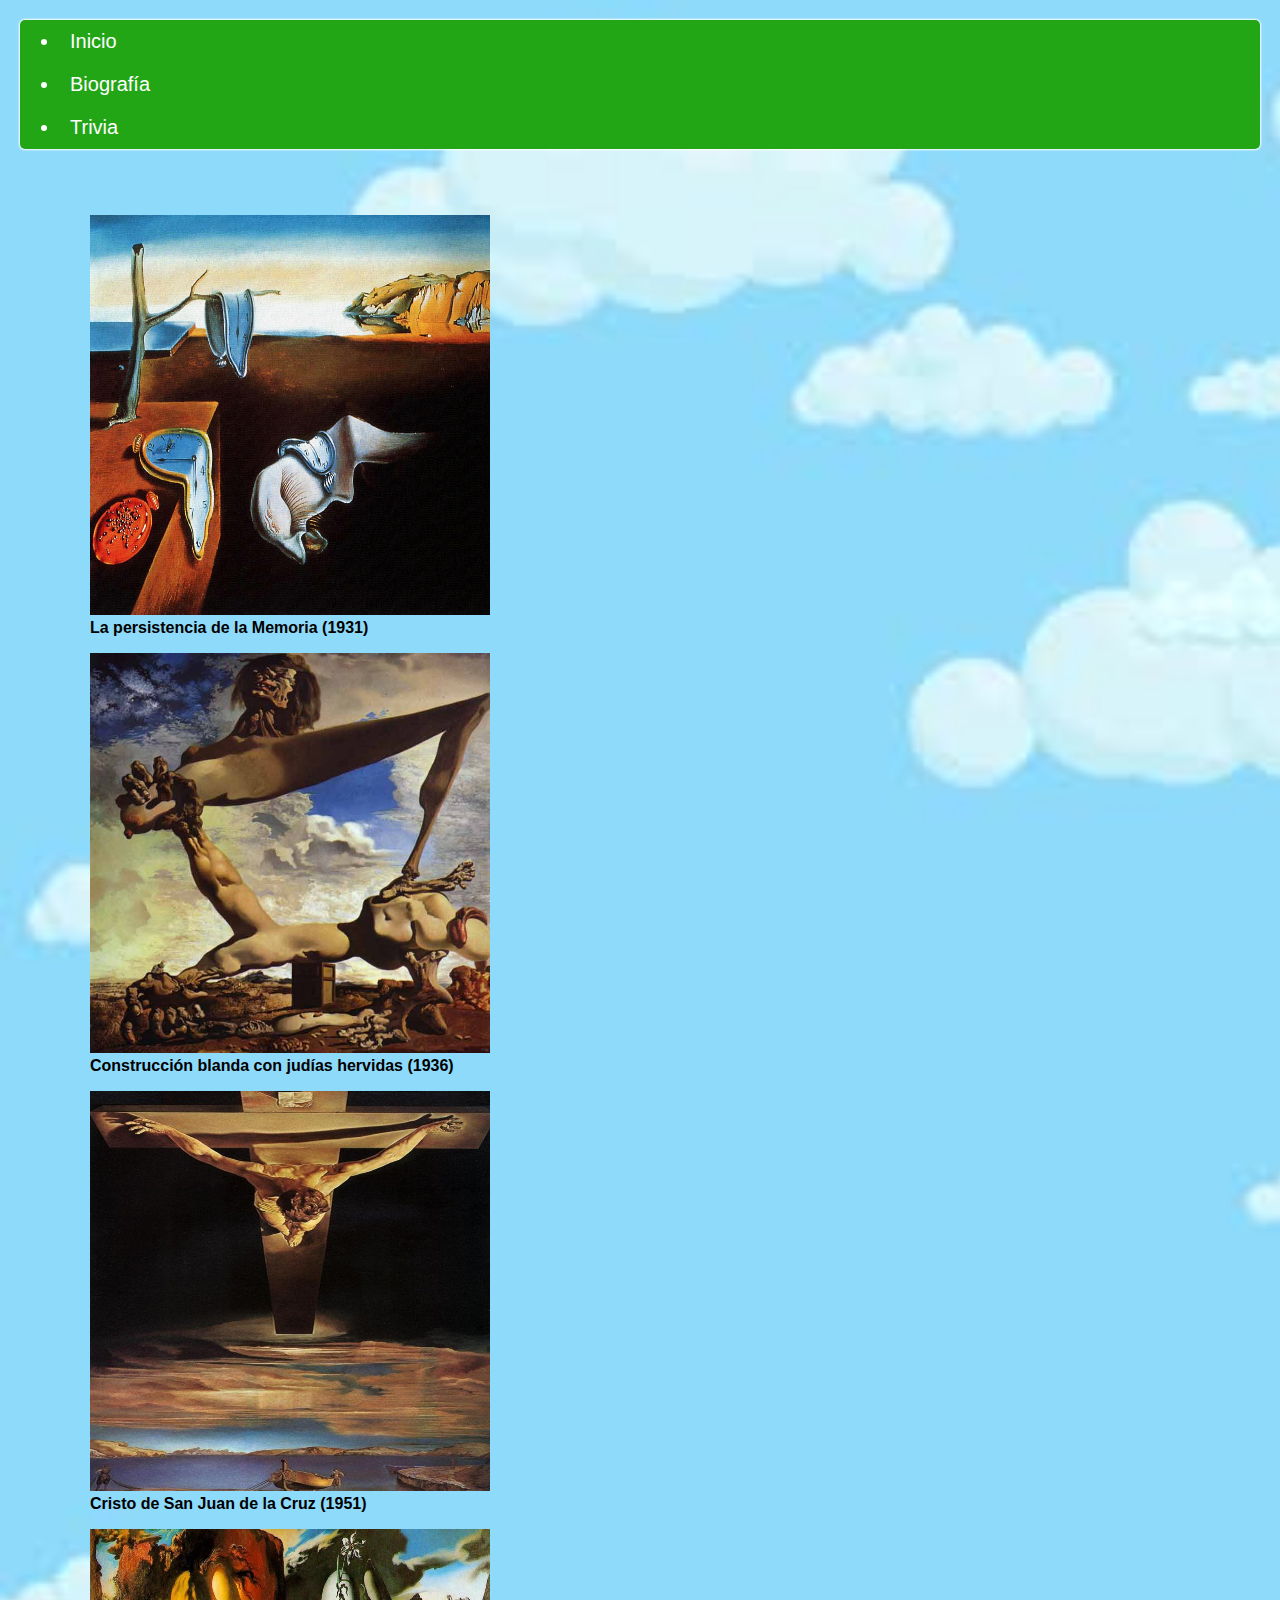
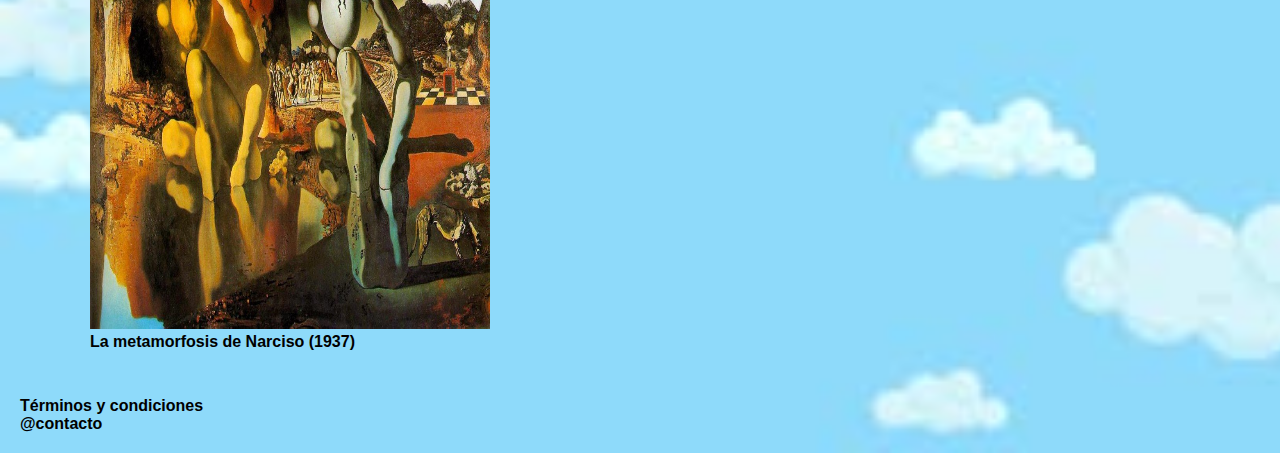
<file: index.html>
<!DOCTYPE html>
<html lang="es">
<head>
    <meta charset="UTF-8">
    <meta name="viewport" content="width=device-width, initial-scale=1.0">
    <!-- estilos -->
    <link rel="icon" type="image/png" href="imagenes/icon.png">
    <link rel="stylesheet" 
          href="https://cdn.jsdelivr.net/npm/bootstrap@4.5.3/dist/css/bootstrap.min.css" 
          integrity="sha384-TX8t27EcRE3e/ihU7zmQxVncDAy5uIKz4rEkgIXeMed4M0jlfIDPvg6uqKI2xXr2" 
          crossorigin="anonymous"
    >
    <link rel="stylesheet" href="estilos/animation.css" type="text/css">
    <link rel="stylesheet" href="estilos/base.css" type=text/css>




    <title>Salvador Dalí - Oficial Site</title>
</head>
<body>
    
    <!-- inicia menu horizontal -->

    <nav class="fadeIn">
        <ul class="nav">
            <li>
                <a href="index.html">Inicio</a>
            </li>
            <li>
                <a href="biografia.html">Biografía</a>
            </li>
            <li>
                <a href="trivia.html">Trivia</a>
            </li>
        </ul>
    </nav>
    <!-- fin menu horizontal -->

    <!-- inicio pinturas -->
    <Section class="container">

        <div class="row main">   
            <div>
                <div class="cards col-md-6">
                    <figure>
                        <img src="imagenes/La-persistencia-de-la-memoria.jpg">
                        <figcaption>La persistencia de la Memoria (1931)</figcaption>
                    </figure>

                </div>
                <div class="cards col-md-6">
                    <figure>
                        <img src="imagenes/Construccion-blanda-con-Judias-hervidas.jpg">
                        <figcaption>Construcción blanda con judías hervidas (1936)</figcaption>
                    </figure>

                </div>                           
            </div>
            <div>
                <div class="cards  col-md-6">
                    <figure>
                        <img src="imagenes/jesucristo.jpg">
                        <figcaption>Cristo de San Juan de la Cruz (1951)</figcaption>
                    </figure>
                </div>
                <div class="cards col-md-6">
                    <figure>
                        <img src="imagenes/Metamorfosis-de-Narciso.jpg">
                        <figcaption>La metamorfosis de Narciso (1937)</figcaption>
                    </figure>
                </div>    
            </div>
        </div>
    </Section>
        <!-- fin pinturas -->
      
    <!-- inicia footer     -->
<footer>
    <div class="row justify-content-between">
        <div>Términos y condiciones</div>
        <div><a href="mailto:#">@contacto</a></div>
    </div>
</footer>
    <!-- fin footer     -->
</body>
</html>
</file>
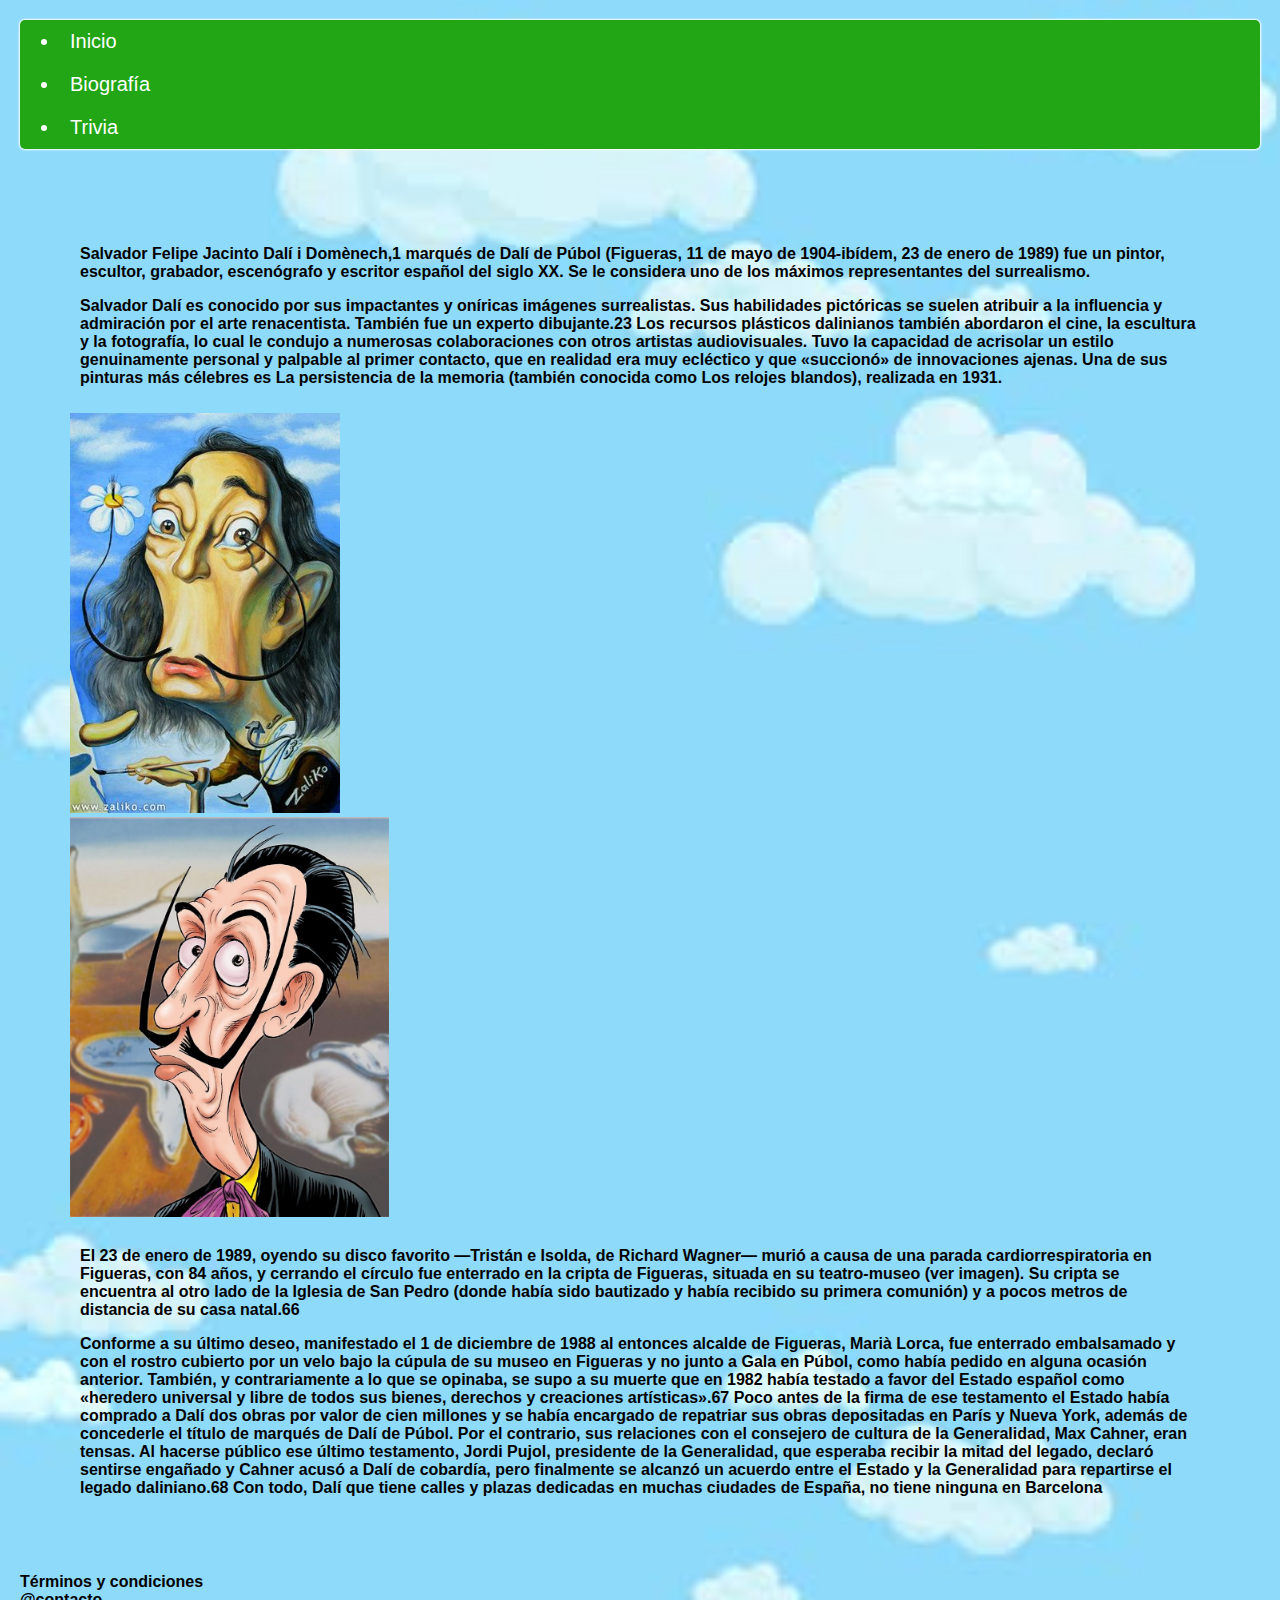
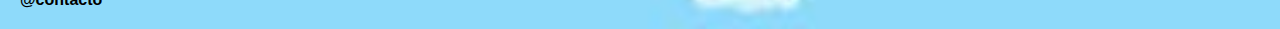
<file: biografia.html>
<!DOCTYPE html>
<html lang="es">
<head>
    <meta charset="UTF-8">
    <meta name="viewport" content="width=device-width, initial-scale=1.0">
    <!-- estilos -->
    <link rel="icon" type="image/png" href="imagenes/icon.png">
    <link rel="stylesheet" 
          href="https://cdn.jsdelivr.net/npm/bootstrap@4.5.3/dist/css/bootstrap.min.css" 
          integrity="sha384-TX8t27EcRE3e/ihU7zmQxVncDAy5uIKz4rEkgIXeMed4M0jlfIDPvg6uqKI2xXr2" 
          crossorigin="anonymous"
    >
    <link rel="stylesheet" href="estilos/animation.css" type="text/css">
    <link rel="stylesheet" href="estilos/base.css" type=text/css>




    <title>Salvador Dalí - Oficial Site</title>
</head>
<body>
    
    <!-- inicia menu horizontal -->

    <nav class="fadeIn">
        <ul class="nav">
            <li>
                <a href="index.html">Inicio</a>
            </li>
            <li>
                <a href="biografia.html">Biografía</a>
            </li>
            <li>
                <a href="trivia.html">Trivia</a>
            </li>
        </ul>
    </nav>
    <!-- fin menu horizontal -->

    <!-- inicio pinturas -->
    <Section class="container">
        <div class="biografia">
            <div class="row justify-content-end col-md-12 mt-5">
                <div class="texto col-md-8">
                    <p>Salvador Felipe Jacinto Dalí i Domènech,1​ marqués de Dalí de Púbol (Figueras, 11 de mayo de 1904-ibídem, 23 de enero de 1989) 
                    fue un pintor, escultor, grabador, escenógrafo y escritor español del siglo XX. 
                    Se le considera uno de los máximos representantes del surrealismo.
                    </p>    
                    <p>
                        Salvador Dalí es conocido por sus impactantes y oníricas imágenes surrealistas. Sus habilidades pictóricas se suelen atribuir a la influencia y admiración por el arte renacentista. 
                        También fue un experto dibujante.2​3​ Los recursos plásticos dalinianos también abordaron el cine, la escultura y la fotografía, lo cual le condujo a 
                        numerosas colaboraciones con otros artistas audiovisuales. Tuvo la capacidad de acrisolar un estilo genuinamente personal y palpable al primer contacto, que en realidad era muy ecléctico y que «succionó» de innovaciones ajenas. Una de sus pinturas más célebres es La persistencia de la memoria (también conocida como Los relojes blandos), realizada en 1931.
                    </p>
                </div>
                <img src="imagenes/biografia_1.jpg" alt="imagen no encontrada">

            </div>
            <div  class="row justify-content-star col-md-12 mt-5">
                <img src="imagenes/biografia_2.jpg" alt="imagen no encontrada">
                <div class="texto col-md-8">
                    <p>El 23 de enero de 1989, oyendo su disco favorito —Tristán e Isolda, de Richard Wagner— murió a causa de una parada cardiorrespiratoria 
                        en Figueras, con 84 años, y cerrando el círculo fue enterrado en la cripta de Figueras, situada en su teatro-museo (ver imagen). Su cripta se encuentra al otro lado de la Iglesia de San Pedro (donde había sido bautizado y 
                        había recibido su primera comunión) y a pocos metros de distancia de su casa natal.66​
                    </p>
                    <p>
                        Conforme a su último deseo, manifestado el 1 de diciembre de 1988 al entonces alcalde de Figueras, Marià Lorca, fue enterrado embalsamado y con el rostro cubierto por un velo bajo la cúpula de su museo en Figueras y no 
                        junto a Gala en Púbol, como había pedido en alguna ocasión anterior. 
                        También, y contrariamente a lo que se opinaba, se supo a su muerte que en 1982 había testado a favor del Estado español como «heredero universal y libre de todos sus bienes, derechos y creaciones artísticas».67​ Poco antes de la 
                        firma de ese testamento el Estado había comprado a Dalí dos obras por valor de cien millones y se había encargado de repatriar sus obras depositadas en París y Nueva York, además de concederle el título de marqués de Dalí de Púbol. Por el contrario, sus relaciones con el consejero de cultura de la Generalidad, Max Cahner, eran tensas. 
                        Al hacerse público ese último testamento, Jordi Pujol, presidente de la Generalidad, que esperaba recibir la mitad del legado, declaró sentirse engañado y Cahner acusó a Dalí de cobardía, pero finalmente se alcanzó un acuerdo entre el Estado y la Generalidad para repartirse el legado daliniano.68​ Con todo, 
                        Dalí que tiene calles y plazas dedicadas en muchas ciudades de España, no tiene ninguna en Barcelona
                    </p>
                </div>
                    
            </div>
        </div>
    </Section>
        <!-- fin pinturas -->
      
    <!-- inicia footer     -->
    <footer>
        <div class="row justify-content-between">
            <div>Términos y condiciones</div>
            <div><a href="mailto:#">@contacto</a></div>
        </div>
    </footer>
    <!-- fin footer     -->
</body>
</html>
</file>
<file: estilos/animation.css>
.fadeIn{
    -webkit-animation-duration: 2s;
    animation-duration: 2s;
    -webkit-animation-fill-mode: both;
    animation-fill-mode: both;
    -webkit-animation-name: fadeIn;
    animation-name: fadeIn;

}

@keyframes fadeIn{
    from{
        opacity: 0.1;
    }
    to{
        opacity:1;
    }
}
</file>
<file: estilos/base.css>
/* -----------------------General */
@import url('https://fonts.googleapis.com/css?family=Open+Sans:400,700');
:root{
    /* Colores */

    --base-color: #22a616;
    --black-color: black;
    --white-color: white;
    --grey-color: rgb(109, 107, 107);
    

    /* Tipografía */
    --normal: 20px;
}

html body{
    margin: 20px;
    color: var(--white-color);
    font-family: 'Dosis', sans-serif;
    background-image: url("../imagenes/sky.jpg");
    background-repeat: no-repeat;
    background-size: cover;
}

/* -----------------------Menú */

nav{
    background-color: var(--base-color);
    font-size: var(--normal);
    border-radius: 5px;
    box-shadow: 0px 0 2px 1px var(--white-color);
}

nav ul{
    justify-content: center;
}

nav li{
    padding: 10px;
}

nav a{
    text-decoration: none;
    color: var(--white-color);
}

nav a:hover{
    color: var(--black-color);
    text-decoration: none;
}
/* -----------------------Main */

.main{
    color: var(--black-color);
    padding: 30px;
    justify-content: center;
    font-weight: bold;
}

/* -----------------------Cards */

.cards{
    background-attachment: contain;
    
}

.cards img{
    width: 400px;
    height: 400px;
    background-size: cover;
}
/* -----------------------Biografia */
.biografia{
    padding: 50px;
}
.biografia img{
    height: 400px;
    background-size: cover;
    border-color: var(--white-color);

}

.texto{
    background-color: transparent;
    padding: 10px;
    color:var(--black-color);
    font-weight: bold;
}

/* -----------------------trivia */

.trivia{
    margin-top: 100px;
    margin-left: 50px;
    margin-bottom: 100px;
}
.boton{
    width:100px;
    height:100px;
    background-color:#03800b;
    margin: 10px;
    padding:30px;
    -webkit-border-radius: 50px;
    -moz-border-radius: 50px;
    border-radius: 50px;
    font-size:14px;
    line-height:32px;
    text-transform: uppercase;
    box-shadow: 0px 0 15px 1px var(--black-color);
    justify-content: right;
  }
  .boton:hover{
    opacity: 0.50;
    -moz-opacity: .50;
    filter:alpha (opacity=50);
  }
  .boton a{
    color:#fff;
    text-decoration:none;
    padding:5px 5px 5px 0;
  }

/* -----------------------Footer */

footer{
    color: var(--black-color);
    font-weight: bold;
}

footer a{
    color: var(--black-color);
    font-weight: bold;
    text-decoration: none;
}

footer a:hover{
    color: var(--white-color);
    font-weight: bold;
}
</file>
